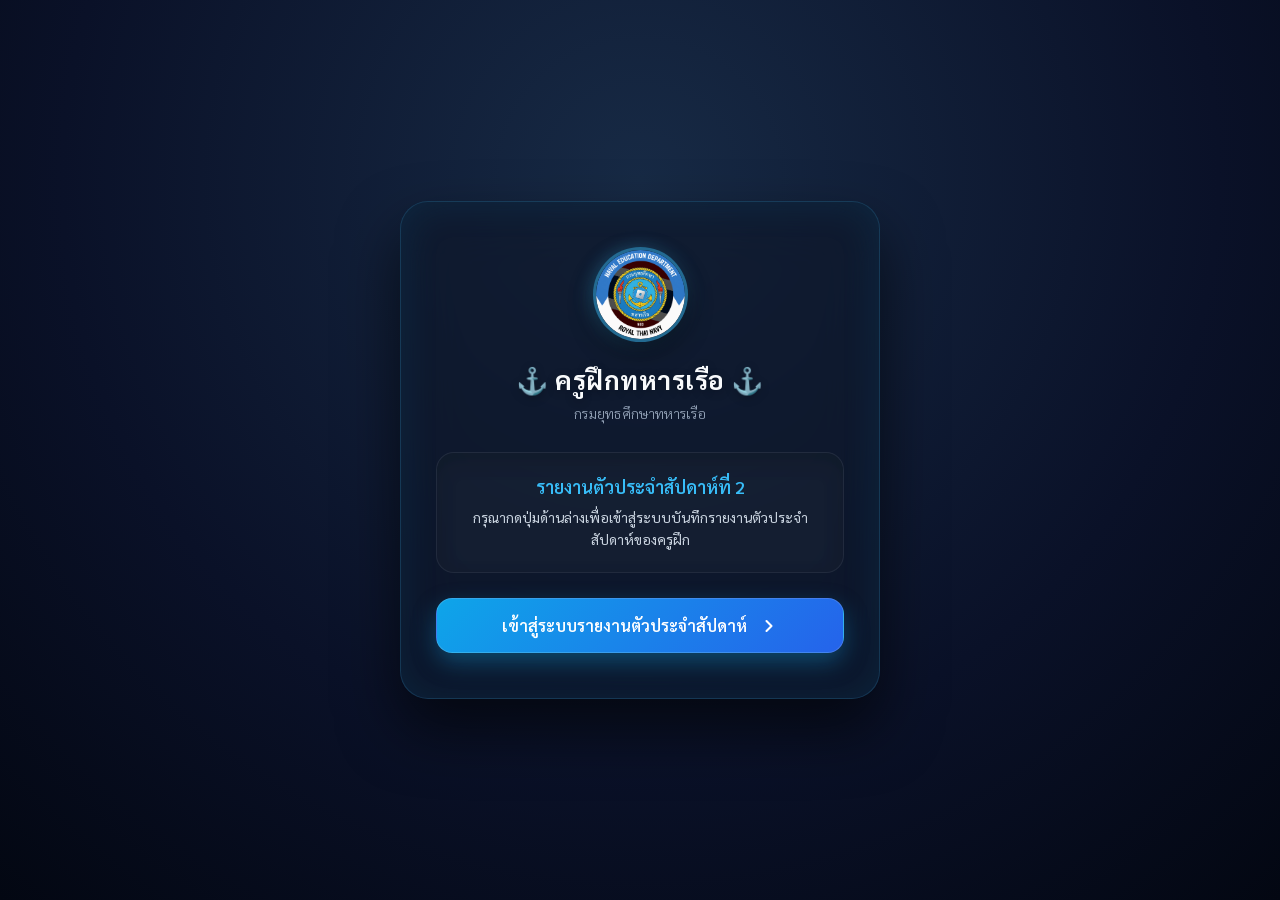
<file: index.html>
<!DOCTYPE html>
<html lang="th">
<head>
    <!-- ไอคอนแสดงบนแท็บเว็บไซต์ (Favicon) -->
    <link rel="icon" type="image/png" href="47-2.png">
    <!-- สำหรับรองรับอุปกรณ์ Apple / iOS -->
    <link rel="apple-touch-icon" href="47-2.png">
    <meta charset="UTF-8">
    <meta name="viewport" content="width=device-width, initial-scale=1.0">
    <title>หน้าแรก - ระบบรายงานตัวทหารเรือ</title>
    <link rel="stylesheet" href="style.css">
    <link href="https://fonts.googleapis.com/css2?family=Sarabun:wght@300;400;600;700&display=swap" rel="stylesheet">
</head>
<body class="home-body">
    <div class="container home-container">
        <div class="header">
            <div class="logo-container">
                <img src="47-2.png" alt="โลโก้หน่วยงาน" class="header-logo">
            </div>
            <h2>⚓ ครูฝึกทหารเรือ ⚓</h2>
            <p>กรมยุทธศึกษาทหารเรือ</p>
        </div>

        <div class="welcome-content">
            <div class="welcome-card">
                <h3>รายงานตัวประจำสัปดาห์ที่ 2</h3>
                <p>กรุณากดปุ่มด้านล่างเพื่อเข้าสู่ระบบบันทึกรายงานตัวประจำสัปดาห์ของครูฝึก</p>
            </div>
            
            <a href="report.html" class="btn-primary-link">
                <span>เข้าสู่ระบบรายงานตัวประจำสัปดาห์</span>
                <svg width="20" height="20" viewBox="0 0 24 24" fill="none" stroke="currentColor" stroke-width="2.5" stroke-linecap="round" stroke-linejoin="round"><polyline points="9 18 15 12 9 6"></polyline></svg>
            </a>
        </div>
    </div>
</body>
</html>
</file>
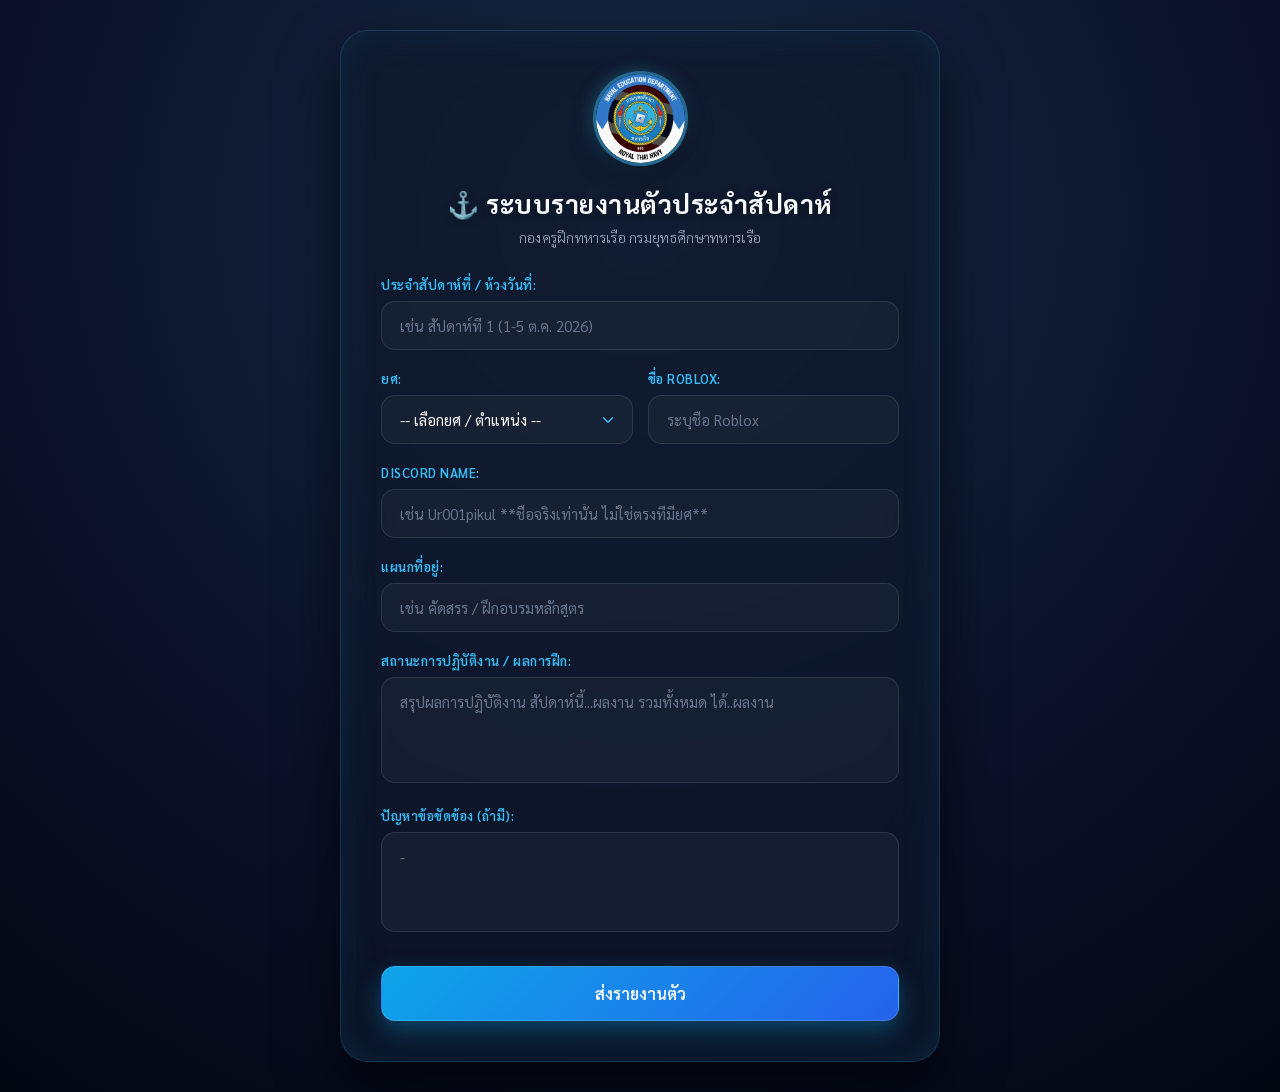
<file: report.html>
<!DOCTYPE html>
<html lang="th">
<head>
    <!-- ไอคอนแสดงบนแท็บเว็บไซต์ (Favicon) -->
    <link rel="icon" type="image/png" href="47-2.png">
    <!-- สำหรับรองรับอุปกรณ์ Apple / iOS -->
    <link rel="apple-touch-icon" href="47-2.png">
    <meta charset="UTF-8">
    <meta name="viewport" content="width=device-width, initial-scale=1.0">
    <title>ระบบรายงานตัวประจำสัปดาห์ - ครูฝึกทหารเรือ</title>
    <link rel="stylesheet" href="style.css">
    <!-- Google Fonts สำหรับฟอนต์ภาษาไทย -->
    <link href="https://fonts.googleapis.com/css2?family=Sarabun:wght@300;400;600&display=swap" rel="stylesheet">
</head>
<body>
    
    <div class="container">
        
        <div class="header">
            <div class="logo-container">
                <img src="47-2.png" alt="โลโก้หน่วยงาน" class="header-logo">
            </div>
            <h2>⚓ ระบบรายงานตัวประจำสัปดาห์</h2>
            <p>กองครูฝึกทหารเรือ กรมยุทธศึกษาทหารเรือ</p>
        </div>

        <form id="reportForm">
            <div class="form-group">
                <label for="week">ประจำสัปดาห์ที่ / ห้วงวันที่:</label>
                <input type="text" id="week" name="week" placeholder="เช่น สัปดาห์ที่ 1 (1-5 ต.ค. 2026)" required>
            </div>

            <div class="form-row">
                <div class="form-group">
                    <label for="rank">ยศ:</label>
                    <select id="rank" name="rank" required>
                        <option value="">-- เลือกยศ / ตำแหน่ง --</option>
                        <option value="จ่าตรี">จ่าตรี</option>
                        <option value="จ่าโท">จ่าโท</option>
                        <option value="จ่าเอก">จ่าเอก</option>
                        <option value="พันจ่าตรี">พันจ่าตรี</option>
                        <option value="พันจ่าโท">พันจ่าโท</option>
                        <option value="พันจ่าเอก">พันจ่าเอก</option>
                        <option value="พันจ่าเอกพิเศษ">พันจ่าเอกพิเศษ</option>
                        <option value="นักเรียนนายเรือ">นักเรียนนายเรือ</option>
                        <option value="เรือตรี">เรือตรี</option>
                        <option value="เรือโท">เรือโท</option>
                        <option value="เรือเอก">เรือเอก</option>
                        <option value="นาวาตรี">นาวาตรี</option>
                        <option value="นาวาโท">นาวาโท</option>
                        <option value="นาวาเอก">นาวาเอก</option>
                        <option value="นาวาเอกพิเศษ">นาวาเอกพิเศษ</option>
                        <option value="พลเรือตรี">พลเรือตรี</option>
                        <option value="พลเรือโท">พลเรือโท</option>
                        <option value="พลเรือเอก">พลเรือเอก</option>
                        <option value="จอมพลเรือ">จอมพลเรือ</option>
                        <option value="รองนายกรัฐมนตรี">รองนายกรัฐมนตรี</option>
                        <option value="นายกรัฐมนตรี">นายกรัฐมนตรี</option>
                        <option value="หม่อมราชวงศ์">หม่อมราชวงศ์</option>
                        <option value="หม่อมเจ้า">หม่อมเจ้า</option>
                        <option value="พระองค์เจ้า">พระองค์เจ้า</option>
                        <option value="เจ้าฟ้า">เจ้าฟ้า</option>
                        <option value="สมเด็จพระบรมโอรสาธิราช">สมเด็จพระบรมโอรสาธิราช</option>
                        <option value="พระบรมราชินี">พระบรมราชินี</option>
                        <option value="พระมหากษัตริย์">พระมหากษัตริย์</option>
                    </select>
                </div>
                <div class="form-group">
                    <label for="fullname">ชื่อ Roblox:</label>
                    <input type="text" id="fullname" name="fullname" placeholder="ระบุชื่อ Roblox" required>
                </div>
            </div>

            <div class="form-group">
                <label for="discord">Discord Name:</label>
                <input type="text" id="discord" name="discord" placeholder="เช่น Ur001pikul **ชื่อจริงเท่านั้น ไม่ใช่ตรงที่มียศ**" required>
            </div>

            <div class="form-group">
                <label for="position">แผนกที่อยู่:</label>
                <input type="text" id="position" name="position" placeholder="เช่น คัดสรร / ฝึกอบรมหลักสูตร" required>
            </div>

            <div class="form-group">
                <label for="status">สถานะการปฏิบัติงาน / ผลการฝึก:</label>
                <textarea id="status" name="status" rows="4" placeholder="สรุปผลการปฏิบัติงาน สัปดาห์นี้...ผลงาน รวมทั้งหมด ได้..ผลงาน" required></textarea>
            </div>

            <div class="form-group">
                <label for="problem">ปัญหาข้อขัดข้อง (ถ้ามี):</label>
                <textarea id="problem" name="problem" rows="2" placeholder="-"></textarea>
            </div>

            <button type="submit" id="submitBtn">ส่งรายงานตัว</button>
        </form>
        
        <div id="loading" class="loading hidden">กำลังบันทึกข้อมูล... กรุณารอสักครู่</div>
        <div id="responseMessage" class="message hidden"></div>
    </div>

    <script src="script.js"></script>
</body>
</html>
</file>
<file: style.css>
/* รีเซ็ตค่าพื้นฐาน */
* {
    box-sizing: border-box;
    margin: 0;
    padding: 0;
    font-family: 'Sarabun', sans-serif;
    -webkit-font-smoothing: antialiased;
}

/* พื้นหลังธีมกองทัพเรือยามค่ำคืน (Deep Navy & Cyber Glow) */
.home-body {
    background: radial-gradient(circle at 50% 20%, #172a45 0%, #0a1128 60%, #030712 100%);
    min-height: 100vh;
    display: flex;
    justify-content: center;
    align-items: center;
    padding: 20px;
    color: #ffffff;
    overflow-x: hidden;
}

/* กรอบการ์ดหลัก สไตล์กระจกฝ้าสะท้อนแสง */
.container.home-container {
    background: rgba(15, 23, 42, 0.65);
    backdrop-filter: blur(30px);
    -webkit-backdrop-filter: blur(30px);
    width: 100%;
    max-width: 480px;
    padding: 45px 35px;
    border-radius: 28px;
    border: 1px solid rgba(56, 189, 248, 0.2); /* ขอบเรืองแสงสีฟ้าอ่อน */
    box-shadow: 
        0 30px 60px rgba(0, 0, 0, 0.6),
        0 0 40px rgba(14, 165, 233, 0.1) inset; /* แสงสะท้อนด้านใน */
    text-align: center;
    animation: fadeInScale 0.6s cubic-bezier(0.16, 1, 0.3, 1) forwards;
}

@keyframes fadeInScale {
    from {
        opacity: 0;
        transform: translateY(20px) scale(0.96);
    }
    to {
        opacity: 1;
        transform: translateY(0) scale(1);
    }
}

/* ส่วนจัดวางโลโก้ด้านบนสุด พร้อมเอฟเฟกต์วงแหวนเรืองแสง */
.logo-container {
    display: flex;
    justify-content: center;
    margin-bottom: 20px;
    position: relative;
}

.logo-container::after {
    content: '';
    position: absolute;
    width: 100px;
    height: 100px;
    border-radius: 50%;
    background: linear-gradient(135deg, rgba(56, 189, 248, 0.4), transparent);
    z-index: -1;
    filter: blur(8px);
    animation: pulseGlow 3s infinite alternate;
}

@keyframes pulseGlow {
    from { transform: scale(0.95); opacity: 0.6; }
    to { transform: scale(1.1); opacity: 1; }
}

.header-logo {
    width: 95px;
    height: 95px;
    object-fit: cover;
    border-radius: 50%;
    border: 3px solid rgba(56, 189, 248, 0.5);
    box-shadow: 0 10px 25px rgba(0, 0, 0, 0.4);
    background-color: #0f172a;
}

/* ส่วนหัวข้อ (Header) */
.header {
    margin-bottom: 30px;
}

.header h2 {
    font-size: 26px;
    font-weight: 700;
    color: #f8fafc;
    margin-bottom: 8px;
    letter-spacing: 0.5px;
    text-shadow: 0 2px 10px rgba(0, 0, 0, 0.3);
}

.header p {
    font-size: 14px;
    color: #94a3b8;
    font-weight: 300;
    letter-spacing: 0.3px;
}

/* ส่วนการ์ดต้อนรับ */
.welcome-content {
    margin-top: 10px;
}

.welcome-card {
    background: rgba(30, 41, 59, 0.4);
    border: 1px solid rgba(255, 255, 255, 0.06);
    padding: 22px;
    border-radius: 18px;
    margin-bottom: 25px;
    box-shadow: 0 8px 20px rgba(0, 0, 0, 0.15) inset;
    transition: transform 0.3s ease;
}

.welcome-card:hover {
    border-color: rgba(56, 189, 248, 0.3);
}

.welcome-card h3 {
    font-size: 18px;
    font-weight: 600;
    margin-bottom: 8px;
    color: #38bdf8; /* เน้นหัวข้อต้อนรับด้วยสีฟ้าสด */
}

.welcome-card p {
    font-size: 14px;
    color: #cbd5e1;
    line-height: 1.6;
}

/* ปุ่มกดระบบรายงานตัวประจำสัปดาห์ (Gradient + Hover Animation) */
.btn-primary-link {
    display: flex;
    justify-content: center;
    align-items: center;
    gap: 12px;
    width: 100%;
    background: linear-gradient(135deg, #0ea5e9 0%, #2563eb 100%);
    color: white;
    text-decoration: none;
    padding: 16px 20px;
    font-size: 16px;
    font-weight: 600;
    border-radius: 16px;
    box-shadow: 0 10px 25px rgba(14, 165, 233, 0.35);
    border: 1px solid rgba(255, 255, 255, 0.15);
    transition: all 0.35s cubic-bezier(0.4, 0, 0.2, 1);
    position: relative;
    overflow: hidden;
}

/* แสงสะท้อนวิ่งผ่านปุ่มเวลา Hover */
.btn-primary-link::before {
    content: '';
    position: absolute;
    top: 0;
    left: -100%;
    width: 100%;
    height: 100%;
    background: linear-gradient(90deg, transparent, rgba(255, 255, 255, 0.2), transparent);
    transition: 0.5s;
}

.btn-primary-link:hover::before {
    left: 100%;
}

.btn-primary-link:hover {
    background: linear-gradient(135deg, #0284c7 0%, #1d4ed8 100%);
    transform: translateY(-3px);
    box-shadow: 0 15px 30px rgba(14, 165, 233, 0.5);
    border-color: rgba(255, 255, 255, 0.3);
}

.btn-primary-link svg {
    transition: transform 0.3s ease;
}

.btn-primary-link:hover svg {
    transform: translateX(4px); /* ขยับลูกศรชี้ไปข้างหน้าเล็กน้อยเมื่อเอาเมาส์ชี้ */
}

/* Responsive รองรับหน้าจอมือถือ */
@media (max-width: 480px) {
    .home-body {
        padding: 12px;
    }
    .container.home-container {
        padding: 30px 20px;
        border-radius: 22px;
    }
    .header h2 {
        font-size: 22px;
    }
}

/* รีเซ็ตค่าพื้นฐาน */
* {
    box-sizing: border-box;
    margin: 0;
    padding: 0;
    font-family: 'Sarabun', sans-serif;
    -webkit-font-smoothing: antialiased;
}

/* พื้นหลังธีมทหารเรือยามค่ำคืน (Deep Navy & Cyber Glow) */
body {
    background: radial-gradient(circle at 50% 20%, #172a45 0%, #0a1128 60%, #030712 100%);
    min-height: 100vh;
    display: flex;
    justify-content: center;
    align-items: center;
    padding: 30px 20px;
    color: #ffffff;
}

/* กรอบการ์ดหลัก สไตล์กระจกฝ้า (Glassmorphism) */
.container {
    background: rgba(15, 23, 42, 0.7);
    backdrop-filter: blur(30px);
    -webkit-backdrop-filter: blur(30px);
    width: 100%;
    max-width: 600px;
    padding: 40px;
    border-radius: 28px;
    border: 1px solid rgba(56, 189, 248, 0.2); /* ขอบเรืองแสงสีฟ้าอ่อน */
    box-shadow: 
        0 30px 60px rgba(0, 0, 0, 0.6),
        0 0 40px rgba(14, 165, 233, 0.1) inset;
    animation: fadeInScale 0.6s cubic-bezier(0.16, 1, 0.3, 1) forwards;
}

@keyframes fadeInScale {
    from {
        opacity: 0;
        transform: translateY(20px) scale(0.96);
    }
    to {
        opacity: 1;
        transform: translateY(0) scale(1);
    }
}

/* ส่วนจัดวางโลโก้ด้านบนสุด พร้อมเอฟเฟกต์เรืองแสง */
.logo-container {
    display: flex;
    justify-content: center;
    margin-bottom: 20px;
    position: relative;
}

.logo-container::after {
    content: '';
    position: absolute;
    width: 100px;
    height: 100px;
    border-radius: 50%;
    background: linear-gradient(135deg, rgba(56, 189, 248, 0.4), transparent);
    z-index: -1;
    filter: blur(8px);
    animation: pulseGlow 3s infinite alternate;
}

@keyframes pulseGlow {
    from { transform: scale(0.95); opacity: 0.6; }
    to { transform: scale(1.1); opacity: 1; }
}

.header-logo {
    width: 95px;
    height: 95px;
    object-fit: cover;
    border-radius: 50%;
    border: 3px solid rgba(56, 189, 248, 0.5);
    box-shadow: 0 10px 25px rgba(0, 0, 0, 0.4);
    background-color: #0f172a;
}

/* ส่วนหัวข้อ (Header) */
.header {
    text-align: center;
    margin-bottom: 30px;
}

.header h2 {
    font-size: 26px;
    font-weight: 700;
    color: #f8fafc;
    margin-bottom: 8px;
    letter-spacing: 0.5px;
    text-shadow: 0 2px 10px rgba(0, 0, 0, 0.3);
}

.header p {
    font-size: 14px;
    color: #94a3b8;
    font-weight: 300;
    letter-spacing: 0.3px;
}

/* จัดรูปแบบฟอร์ม */
.form-group {
    margin-bottom: 20px;
}

.form-row {
    display: flex;
    gap: 15px;
}

.form-row .form-group {
    flex: 1;
}

/* ป้ายชื่อหัวข้อฟิลด์ */
label {
    display: block;
    margin-bottom: 8px;
    font-weight: 600;
    color: #38bdf8; /* เน้นสีฟ้าสดให้อ่านง่าย */
    font-size: 13px;
    text-transform: uppercase;
    letter-spacing: 0.5px;
}

/* ช่องกรอกข้อมูล, Select และ Textarea สไตล์กระจกใส */
input[type="text"], select, textarea {
    width: 100%;
    padding: 14px 18px;
    background: rgba(30, 41, 59, 0.5);
    border: 1px solid rgba(255, 255, 255, 0.1);
    border-radius: 14px;
    font-size: 15px;
    color: #ffffff;
    transition: all 0.3s ease;
    appearance: none;
}

/* ตกแต่งลูกศรในช่องเลือก (Select) */
select {
    background-image: url("data:image/svg+xml;charset=UTF-8,%3csvg xmlns='http://www.w3.org/2000/svg' viewBox='0 0 24 24' fill='none' stroke='%2338bdf8' stroke-width='2' stroke-linecap='round' stroke-linejoin='round'%3e%3Cpolyline points='6 9 12 15 18 9'%3e%3C/polyline%3e%3C/svg%3e");
    background-repeat: no-repeat;
    background-position: right 15px center;
    background-size: 18px;
    padding-right: 40px;
    cursor: pointer;
}

select option {
    background-color: #0f172a;
    color: #ffffff;
}

/* เอฟเฟกต์เวลาคลิกใช้งานช่องกรอกข้อมูล (Focus) */
input[type="text"]:focus, select:focus, textarea:focus {
    outline: none;
    border-color: #0ea5e9;
    background: rgba(30, 41, 59, 0.8);
    box-shadow: 0 0 0 4px rgba(14, 165, 233, 0.25);
}

input::placeholder, textarea::placeholder {
    color: #64748b;
}

textarea {
    resize: none;
    min-height: 100px;
}

/* ปุ่มส่งรายงานตัว (Gradient + Hover Animation) */
button[type="submit"] {
    width: 100%;
    background: linear-gradient(135deg, #0ea5e9 0%, #2563eb 100%);
    color: white;
    border: none;
    padding: 16px;
    font-size: 16px;
    font-weight: 600;
    border-radius: 14px;
    cursor: pointer;
    transition: all 0.35s cubic-bezier(0.4, 0, 0.2, 1);
    box-shadow: 0 10px 25px rgba(14, 165, 233, 0.35);
    border: 1px solid rgba(255, 255, 255, 0.15);
    margin-top: 10px;
    position: relative;
    overflow: hidden;
}

button[type="submit"]::before {
    content: '';
    position: absolute;
    top: 0;
    left: -100%;
    width: 100%;
    height: 100%;
    background: linear-gradient(90deg, transparent, rgba(255, 255, 255, 0.2), transparent);
    transition: 0.5s;
}

button[type="submit"]:hover::before {
    left: 100%;
}

button[type="submit"]:hover {
    background: linear-gradient(135deg, #0284c7 0%, #1d4ed8 100%);
    transform: translateY(-2px);
    box-shadow: 0 15px 30px rgba(14, 165, 233, 0.5);
}

button[type="submit"]:disabled {
    background: #334155;
    color: #64748b;
    cursor: not-allowed;
    box-shadow: none;
    transform: none;
}

/* ข้อความสถานะการโหลดและแจ้งเตือน */
.loading {
    text-align: center;
    margin-top: 20px;
    color: #38bdf8;
    font-weight: 500;
}

.message {
    text-align: center;
    margin-top: 20px;
    padding: 14px;
    border-radius: 14px;
    font-size: 15px;
    font-weight: 500;
}

.message.success {
    background-color: rgba(16, 185, 129, 0.15);
    color: #34d399;
    border: 1px solid rgba(16, 185, 129, 0.3);
}

.message.error {
    background-color: rgba(239, 68, 68, 0.15);
    color: #f87171;
    border: 1px solid rgba(239, 68, 68, 0.3);
}

.hidden {
    display: none;
}

/* Responsive สำหรับหน้าจอมือถือ */
@media (max-width: 576px) {
    body {
        padding: 10px;
    }
    .container {
        padding: 25px 20px;
        border-radius: 22px;
    }
    .form-row {
        flex-direction: column;
        gap: 0;
    }
    .header h2 {
        font-size: 22px;
    }
}
</file>
